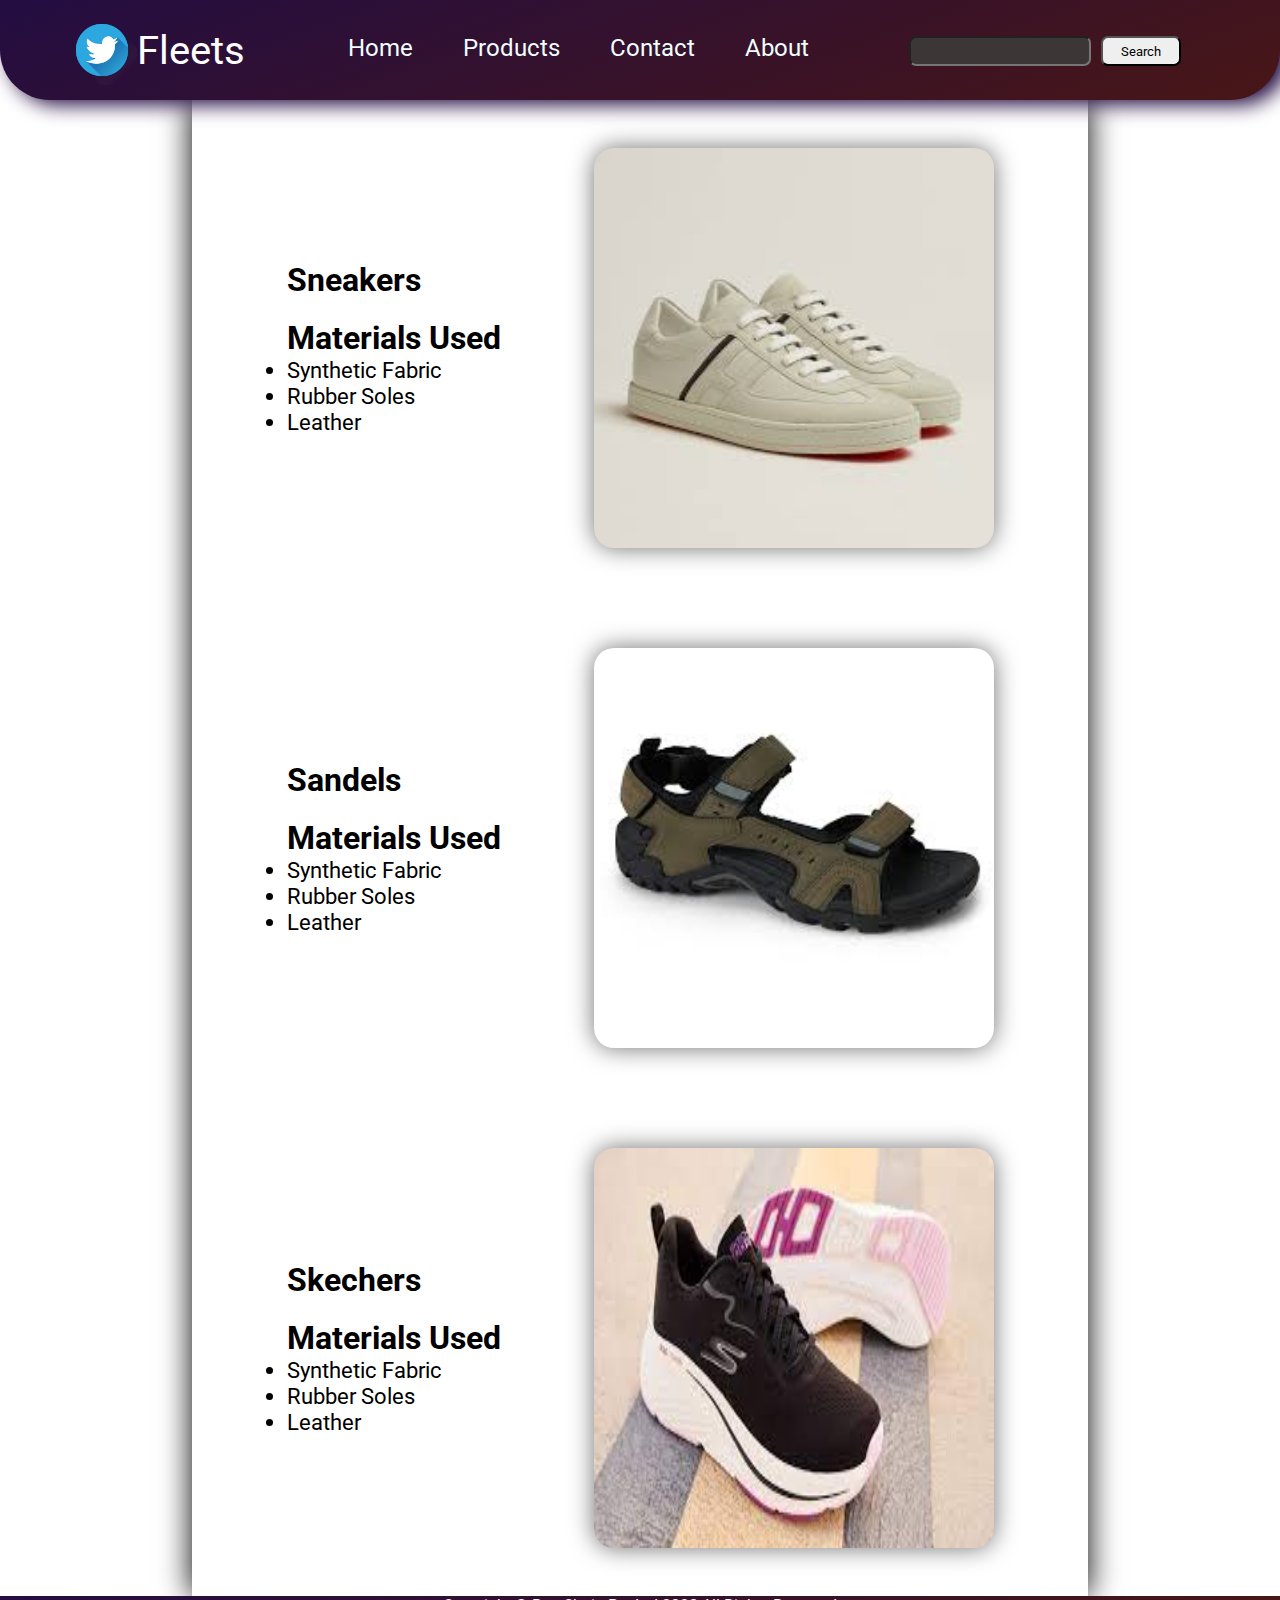
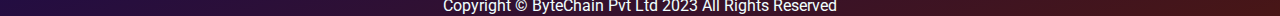
<file: index.html>
<!DOCTYPE html>
<html lang="en">
<head>
    <meta charset="UTF-8">
    <meta name="viewport" content="width=device-width, initial-scale=1.0">
    <title>Document</title>
    <link rel="stylesheet" href=".\Styles\style.css">
    <link rel="stylesheet" href=".\Styles\navbar.css">
    <link rel="preconnect" href="https://fonts.googleapis.com">
    <link rel="preconnect" href="https://fonts.gstatic.com" crossorigin>
    <link href="https://fonts.googleapis.com/css2?family=Roboto:wght@100&display=swap" rel="stylesheet">
</head>
<body>
    <div class="container">
        <header>
            <div class="navcontainer">
                <nav>
                    <ul id="navlist">
                        <li>
                            <p id="navlogo">
                                <img src=".\Assets\logo.png" alt="" width="70px" height="70px">
                                Fleets</p>
                        </li>
                        <li>
                            <div id="navitems">
                                <a href="index.html">Home</a>
                                <a href="products.html">Products</a>
                                <a href="#">Contact</a>
                                <a href="#">About</a>
                                <a href="#"><input type="text" id="input1"><button id="button1">Search</button></a>
                            </div>
                        </li>
                    </ul>
                </nav>
            </div>
        </header>
        
        <main>
            <div class="contentbox">
                <!-- item1 -->
                <section>
                    <div class="item">
                        <div class="leftbox">
                            <!-- heading -->
                            <h2>Sneakers</h2>
                            <div>
                                <h2>Materials Used</h2>
                            <ul class="matbox">
                                <li>Synthetic Fabric</li>
                                <li>Rubber Soles</li>
                                <li>Leather</li>
                            </ul>
                            </div>

                            
    
                        </div>
                        <div class="rightbox">
                            <img src=".\Assets\images.jpg" alt="">
                            <div class="overlay">
                                <span>
                                    <div>
                                        <h2>Discription</h2>
                                    <ol class="disbox">
                                        <p>Elevate your sneaker game with Fleets, a leading footwear brand known for its exceptional craftsmanship and trendsetting designs. Our sneakers are meticulously crafted with a focus on comfort, durability, and style, making them the perfect choice for fashion-forward individuals who demand both quality and aesthetics. Step into the world of Fleets Sneakers and experience footwear that effortlessly blends form and function, enhancing every step of your journey.</p>
                                    </ol>
                                    </div>
                                </span>
                            </div>
                        </div>
                        
                    </div>

                </section>

                <section>
                    <div class="item">
                        <div class="leftbox">
                            <!-- heading -->
                            <h2>Sandels</h2>
                            <div>
                                <h2>Materials Used</h2>
                            <ul class="matbox">
                                <li>Synthetic Fabric</li>
                                <li>Rubber Soles</li>
                                <li>Leather</li>
                            </ul>
                            </div>
                
                        </div>
                        <div class="rightbox">
                            <img src=".\Assets\images (1).jpg" alt="">
                            <div class="overlay">
                                <span>
                                    <div>
                                        <h2>Discription</h2>
                                    <ol class="disbox">
                                        <p>Elevate your sneaker game with Fleets, a leading footwear brand known for its exceptional craftsmanship and trendsetting designs. Our sneakers are meticulously crafted with a focus on comfort, durability, and style, making them the perfect choice for fashion-forward individuals who demand both quality and aesthetics. Step into the world of Fleets Sneakers and experience footwear that effortlessly blends form and function, enhancing every step of your journey.</p>
                                    </ol>
                                    </div>
                                </span>
                            </div>

                        </div>
                    </div>

                </section>

                <section>
                    <div class="item">
                        <div class="leftbox">
                            <!-- heading -->
                            <h2>Skechers</h2>
                            <div>
                                <h2>Materials Used</h2>
                            <ul class="matbox">
                                <li>Synthetic Fabric</li>
                                <li>Rubber Soles</li>
                                <li>Leather</li>
                            </ul>
                            </div>
                
                        </div>
                        <div class="rightbox">
                            <img src=".\Assets\download (3).jpg" alt="">
                            <div class="overlay">
                                <span>
                                    <div>
                                        <h2>Discription</h2>
                                    <ol class="disbox">
                                        <p>Elevate your sneaker game with Fleets, a leading footwear brand known for its exceptional craftsmanship and trendsetting designs. Our sneakers are meticulously crafted with a focus on comfort, durability, and style, making them the perfect choice for fashion-forward individuals who demand both quality and aesthetics. Step into the world of Fleets Sneakers and experience footwear that effortlessly blends form and function, enhancing every step of your journey.</p>
                                    </ol>
                                    </div>
                                </span>
                            </div>

                        </div>
                    </div>

                </section>
            </div>
        </main>

        
        <footer>
            <div class="footerbox">
                <p>
                    Copyright &copy; ByteChain Pvt Ltd 2023 All Rights Reserved
                </p>
            </div>
        </footer>
        
    </div>
</body>
</html>
</file>
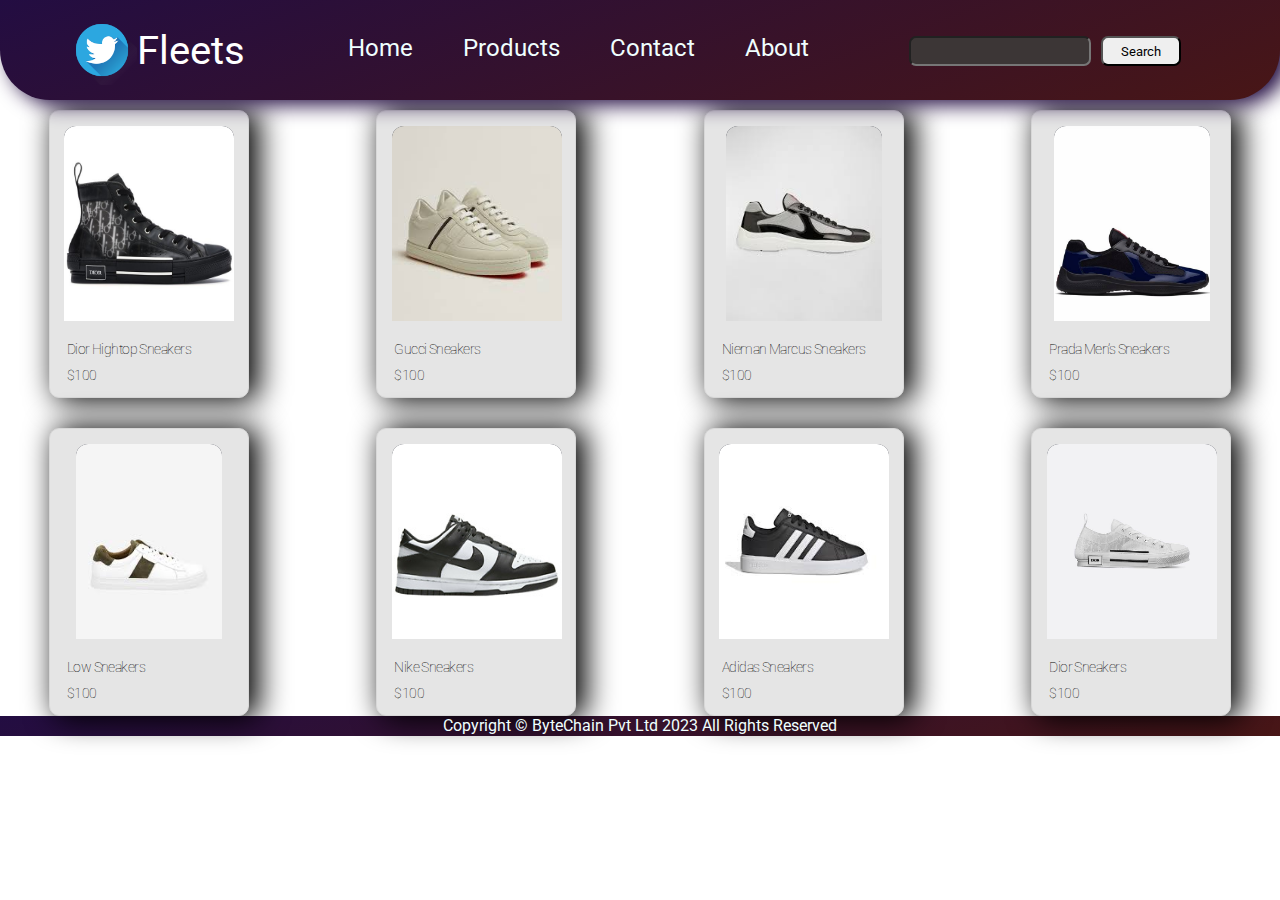
<file: products.html>
<!DOCTYPE html>
<html lang="en">
<head>
    <meta charset="UTF-8">
    <meta name="viewport" content="width=device-width, initial-scale=1.0">
    <title>Document</title>
    <link rel="stylesheet" href=".\Styles\style.css">
    <link rel="stylesheet" href=".\Styles\navbar.css">
    <link rel="preconnect" href="https://fonts.googleapis.com">
    <link rel="preconnect" href="https://fonts.gstatic.com" crossorigin>
    <link href="https://fonts.googleapis.com/css2?family=Roboto:wght@100&display=swap" rel="stylesheet">
    <link rel="stylesheet" href=".\Styles\products.css">
</head>
<body>
    <header>
        <div class="navcontainer">
            <nav>
                <ul id="navlist">
                    <li>
                        <p id="navlogo">
                            <img src=".\Assets\logo.png" alt="" width="70px" height="70px">
                            Fleets</p>
                    </li>
                    <li>
                        <div id="navitems">
                            <a href="index.html">Home</a>
                            <a href="products.html">Products</a>
                            <a href="#">Contact</a>
                            <a href="#">About</a>
                            <a href="#"><input type="text" id="input1"><button id="button1">Search</button></a>
                        </div>
                    </li>
                </ul>
            </nav>
        </div>
    </header>
    <div class="container">
        <div class="box">
            <div class="innerbox">
                <div class="inbox">
                        <img src=".\Assets\image0.jpg" alt="">

            </div>
            <div class="text">
                <p>Dior Hightop Sneakers</p>
                <p>$100</p>
            </div>
        </div>
        </div>
        <div class="box">
            <div class="innerbox">
                <div class="inbox">
                    <img src=".\Assets\images.jpg" alt="">
                </div>
                <div class="text">
                    <p>Gucci Sneakers</p>
                    <p>$100</p>
                </div>
            </div>
        </div>
        <div class="box">
            <div class="innerbox">
                <div class="inbox">
                    <img src=".\Assets\images (2).jpg" alt="">
                </div>
                <div class="text">
                    <p>Nieman Marcus Sneakers</p>
                    <p>$100</p>
                </div>
            </div>
        </div>
        <div class="box">
            <div class="innerbox">
                <div class="inbox">
                    <img src=".\Assets\image3.jpg" alt="">
                </div>
                <div class="text">
                    <p>Prada Men’s Sneakers</p>
                    <p>$100</p>
                </div>
            </div>
        </div>
        <div class="box">
            <div class="innerbox">
                <div class="inbox">
                    <img src=".\Assets\image4.jpg" alt="">
                </div>
                <div class="text">
                    <p>Low Sneakers</p>
                    <p>$100</p>
                </div>
            </div>
        </div>
        <div class="box">
            <div class="innerbox">
                <div class="inbox">
                    <img src=".\Assets\image5.jpg" alt="">
                </div>
                <div class="text">
                    <p>Nike Sneakers</p>
                    <p>$100</p>
                </div>
            </div>
        </div>
        <div class="box">
            <div class="innerbox">
                <div class="inbox">
                    <img src=".\Assets\image6.jpg" alt="">
                </div>
                <div class="text">
                    <p>Adidas Sneakers</p>
                    <p>$100</p>
                </div>
            </div>
        </div>
        <div class="box">
            <div class="innerbox">
                <div class="inbox">
                    <img src=".\Assets\image7.jpg" alt="">
                </div>
                <div class="text">
                    <p>Dior Sneakers</p>
                    <p>$100</p>
                </div>
            </div>
        </div>
    </div>
    <footer>
        <div class="footerbox">
            <p>
                Copyright &copy; ByteChain Pvt Ltd 2023 All Rights Reserved
            </p>
        </div>
    </footer>
</body>
</html>
</file>
